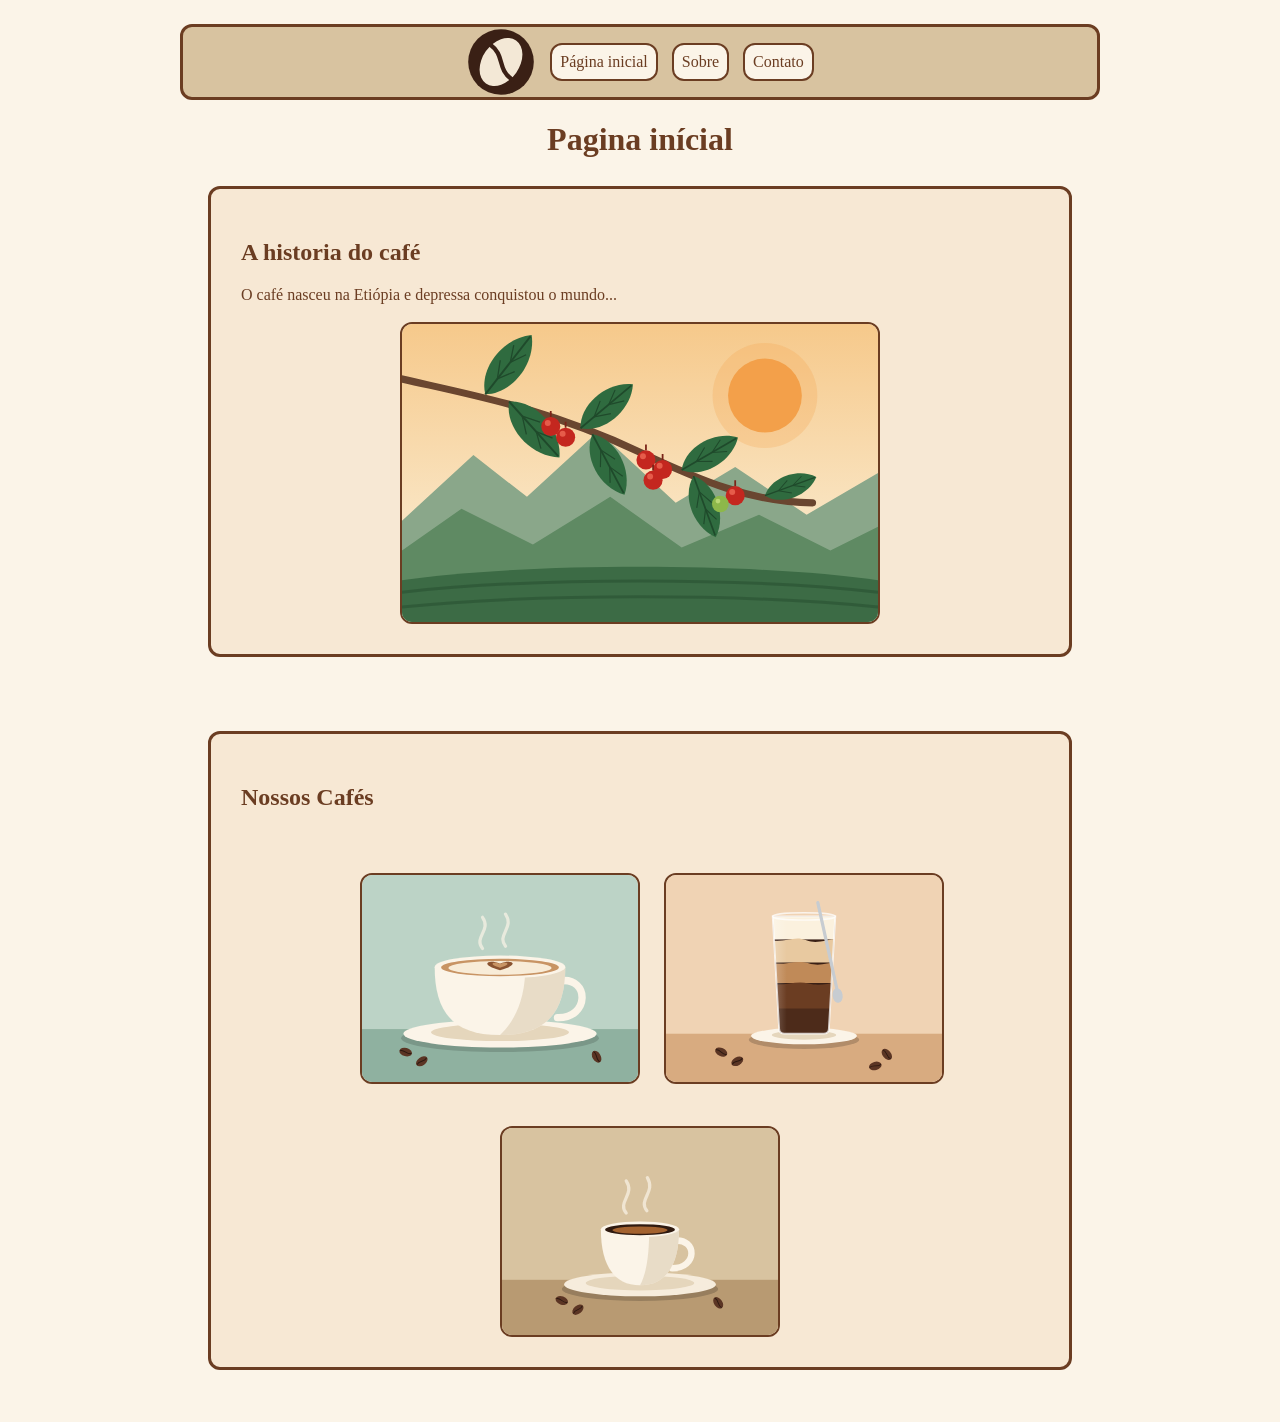
<file: index.html>
<html>
    <head>
        <meta charset="UTF-8">
        <link rel="stylesheet" href="style.css">
        <title>Mundo do Café</title>
    </head>
    <body>

        <nav id="blocoInicial">

           
                <img src="img/favicon.svg">
                <a href="index.html">Página inicial</a>
                <a href="sobre.html">Sobre</a>
                <a href="contato.html">Contato</a>
            
            </nav>
            <h1>Pagina inícial</h1>

        <section > 
           <h2>A historia do café</h2>
           <p>O café nasceu na Etiópia e depressa conquistou o mundo...</p>
            <img src="img/historia.svg" alt="Ramo de cafeeiro com cerejas maduras">
        </section><br>

        <section id="img">
            <h2>Nossos Cafés</h2><br>

            <div id="imgCapp">
                <img src="img/cappuccino.svg">
            </div>
            
            <div id="imgGala">
                <img src="img/galao.svg">  
            </div>
             
            <div id="imgEsxp">
                <img src="img/espresso.svg">
            </div>
           
        </section>
    

    </body>
</html>
</file>
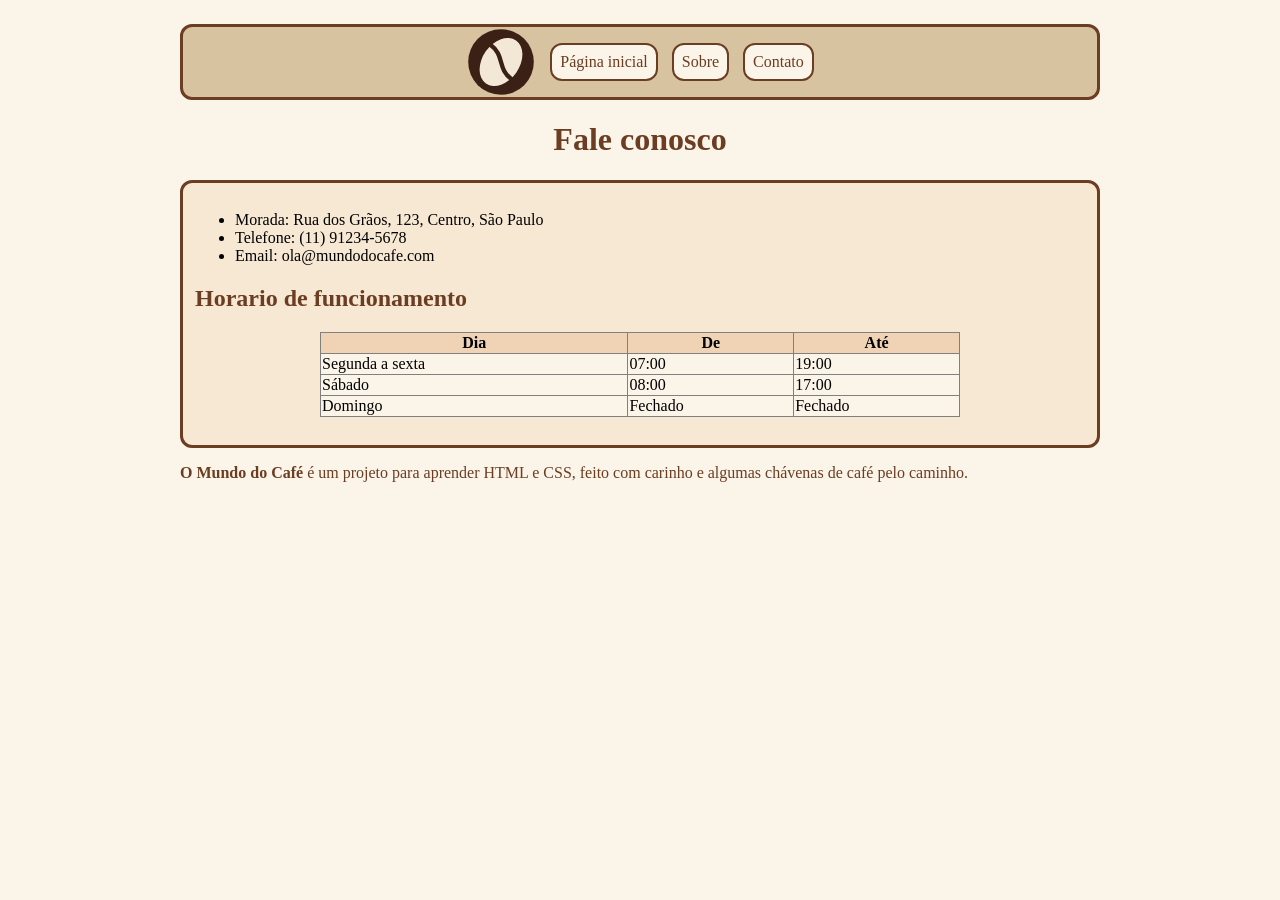
<file: contato.html>
<html>
    <head>
        <meta charset="UTF-8">
        <link rel="stylesheet" href="style.css">
        <title>Contato</title>
    </head>
    <body>

        <nav id="blocoInicialContato">
              
                  <img src="img/favicon.svg">
                  <a href="index.html">Página inicial</a>
                  <a href="sobre.html">Sobre</a>
                  <a href="contato.html">Contato</a>
              
        </nav>

        <h1>Fale conosco</h1>

        <div id="PgSobre">

            <ul>
                <li>Morada: Rua dos Grãos, 123, Centro, São Paulo</li>
                <li>Telefone: (11) 91234-5678</li>
                <li>Email: ola@mundodocafe.com</li>
            </ul>
    
            <h2>Horario de funcionamento</h2>
        <table border="solid">
    
            <tr>
                <th>Dia</th>
                <th>De</th>
                <th>Até</th>
            </tr>
                
            <tr>
                <td>Segunda a sexta</td>
                <td>07:00</td>
                <td>19:00</td>
            </tr>
    
            <tr>
                <td>Sábado</td>
                <td>08:00</td>
                <td>17:00</td>
            </tr>
    
            <tr>
                <td>Domingo</td>
                <td>Fechado</td>
                <td>Fechado</td>
            </tr>
        </table>
        </div>
    <p><strong>O Mundo do Café</strong> é um projeto para aprender HTML e CSS, feito com carinho e algumas chávenas de café pelo caminho.</p >

    </body>
</html>
</file>
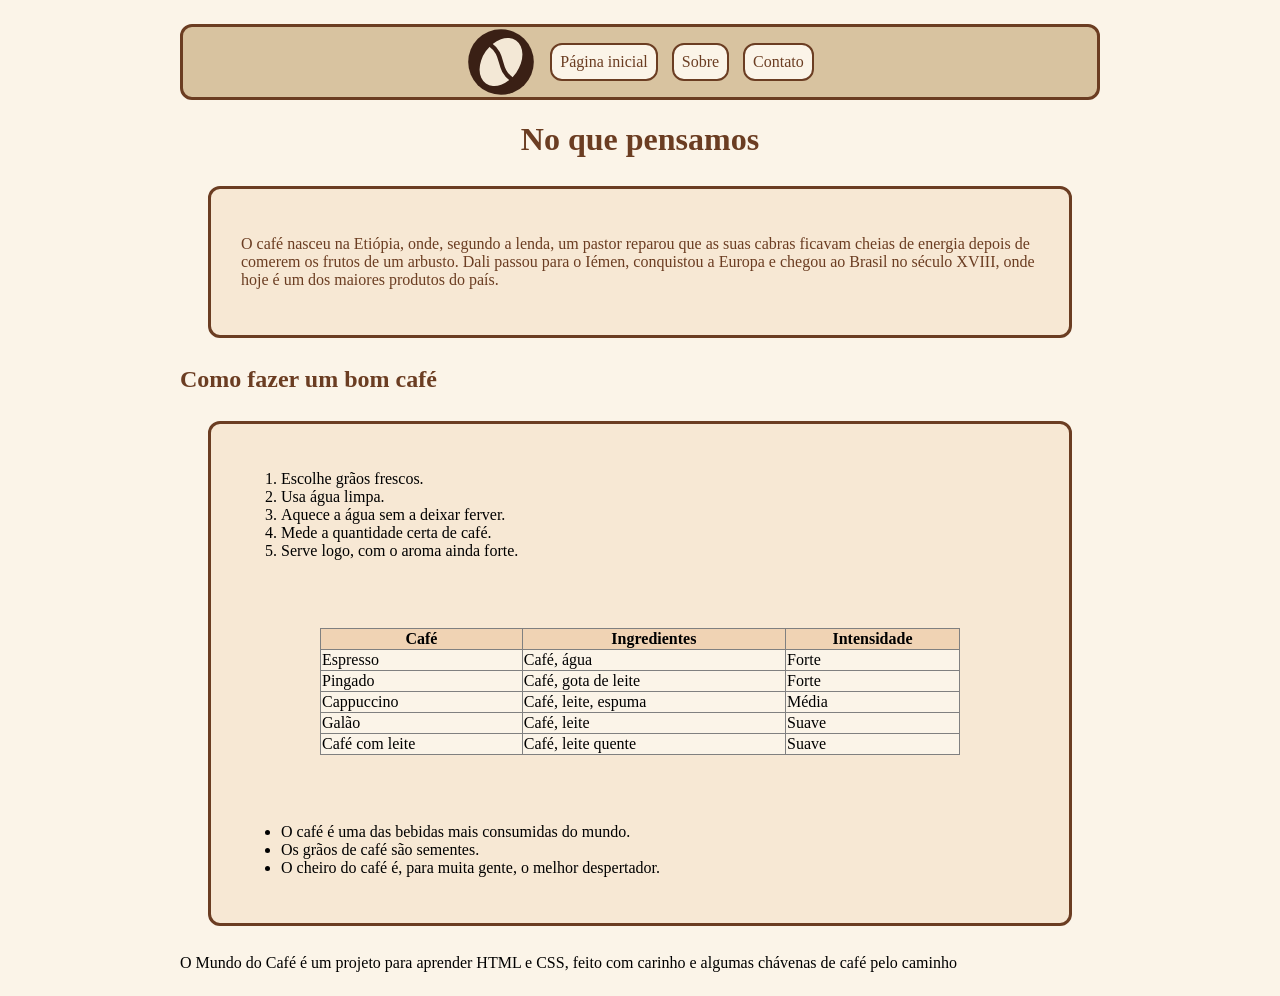
<file: sobre.html>
<html>
    <head>
        <meta charset="UTF-8">
        <link rel="stylesheet" href="style.css">
        <title>Sobre</title>
    </head>
    <body>

        <nav id="blocoInicialSobre">
            
                <img src="img/favicon.svg" alt="">
                <a href="index.html">Página inicial</a>                
                <a href="sobre.html">Sobre</a></li>
                <a href="contato.html">Contato</a>        
        </nav>

            <h1>No que pensamos</h1> 
            
        <section>
            <p>O café nasceu na Etiópia, onde, segundo a lenda, um pastor reparou que as suas cabras ficavam cheias de energia depois de comerem os frutos de um arbusto. Dali passou para o Iémen, conquistou a Europa e chegou ao Brasil no século XVIII, onde hoje é um dos maiores produtos do país.</p>
        </section>

        <h2>Como fazer um bom café</h2>

         <section id="tabelaTudo">
            
            <div id="tabelaLI">
                <ol>
                     <li>Escolhe grãos frescos.</li>
                     <li>Usa água limpa.</li>
                     <li>Aquece a água sem a deixar ferver.</li>
                     <li>Mede a quantidade certa de café.</li>
                     <li>Serve logo, com o aroma ainda forte.</li>
                 </ol>
                </div><br><br>


                <div id="tabelaCompleta">

                    <table border="solid">
                        
                    <tr>
                        <th>Café</th>
                        <th>Ingredientes</th>
                        <th>Intensidade</th>
                    </tr>
                    
                    <tr>
                        <td>Espresso</td>
                        <td>Café, água</td>
                        <td>Forte</td>
                    </tr>
                        
                        <tr>
                            <td>Pingado</td>
                            <td>Café, gota de leite</td>
                            <td>Forte</td>
                        </tr>
        
                        <tr>
                            <td>Cappuccino</td>
                            <td>Café, leite, espuma</td>
                            <td>Média</td>
                        </tr>
        
                        <tr>
                            <td>Galão</td>
                            <td>Café, leite</td>
                            <td>Suave</td>
                        </tr>
        
                        <tr>
                            <td>Café com leite</td>
                            <td>Café, leite quente</td>
                            <td>Suave</td>
                        </tr>
                </table><br><br>
                </div>

             <ul>
                <li>O café é uma das bebidas mais consumidas do mundo.</li>
                <li>Os grãos de café são sementes.</li>
                <li>O cheiro do café é, para muita gente, o melhor despertador.</li>
             </ul>
         </section>

       <footer>O Mundo do Café é um projeto para aprender HTML e CSS, feito com carinho e algumas chávenas de café pelo caminho</footer>
        
    </body>
</html>
</file>
<file: style.css>
/*Tudo*/
* {
    box-sizing: border-box;
}

body {
    max-width: 960px;
    margin: 0 auto;
    padding: 24px 20px;
}

h1 {
    text-align: center;
}

img {
    max-width: 100%;
}

nav {
    display: flex;
    align-items: center;
    justify-content: center;
    gap: 14px;
}

nav img {
    width: 70px;
}

section {
    margin: 28px;
    background-color: #f7e8d4;
    border-radius: 12px;
    border: 3px solid #6b3d22;
    padding: 30px;
}

section img {
    display: block;
    width: 100%;
    max-width: 480px;
    margin: 18px auto 0;
    border: 2px solid #6b3d22;
    border-radius: 12px;
}

#img {
    display: flex;
    flex-wrap: wrap;
    justify-content: center;
    gap: 24px;

}

#img h2 {
    flex-basis: 100%;
}

#imgCapp, #imgGala, #imgEsxp {
    width: 280px;
}

/*Pagina inicial*/

body {
    background: #fbf4e8 ;
}
#blocoInicial {
    border: 3px solid #6b3d22;
    background: #d8c3a0;
    border-radius: 12px;
}

h1, p, h2 {
    color:#6b3d22 ;
}

a {
    border-radius: 12px;
    padding: 8;
    text-decoration: none;
    background: #fbf4e8;
    border: 2px solid #6b3d22 ;
    color: #6b3d22;
    
}

a:hover {
    background: #8fb1a0;
    cursor: pointer;
}

#img  img {
    transition: transform 0.3s;
    cursor: pointer;
}

#img img:hover {
  transform: scale(1.1);
}


#imgCapp #imgGala #imgEsxp {
    cursor: pointer;
    text-transform: (1.05);
}



/*--------pAGINAsOBRE----------*/
#blocoInicialSobre {
   border: 3px solid #6b3d22;
    background: #d8c3a0;
    border-radius: 12px;
}

table {
    border-collapse: collapse;
    width: 100%;
    max-width: 640px;
    margin: 16px auto;
    background: #fbf4e8;

}

th {
    background: #f0d3b4;
}

/*---------PaginaConatato----------*/
#blocoInicialContato {
    border: 3px solid #6b3d22;
    background: #d8c3a0;
    border-radius: 12px;
}

#PgSobre {
    background: #f7e8d4;
    border: 3px solid #6b3d22;
    border-radius: 12px;
    padding: 12px;


}
</file>
